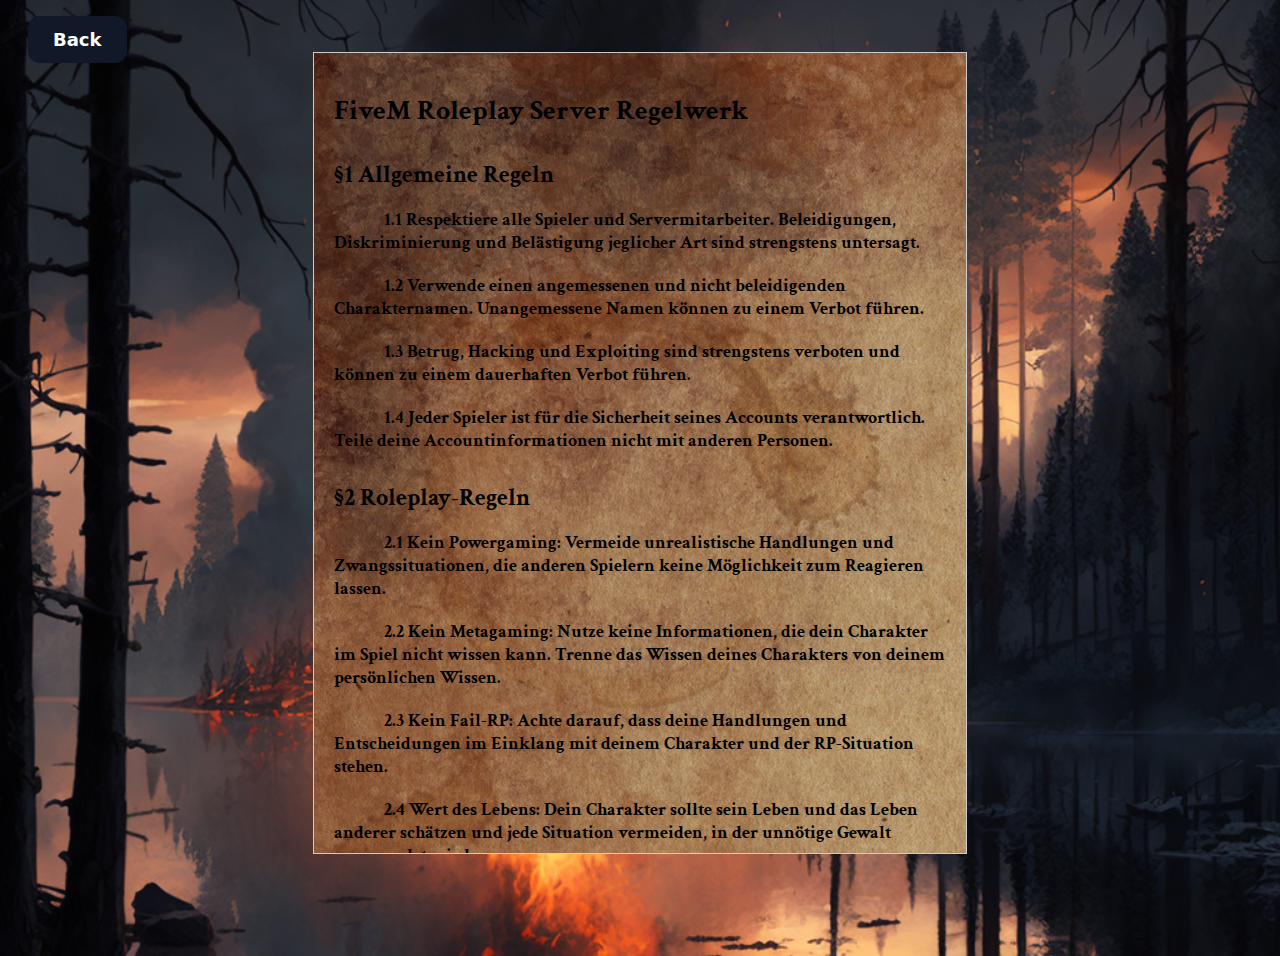
<file: regelwerk.html>
<!DOCTYPE html>
<html lang="en">
<head>
    <meta charset="UTF-8">
    <meta http-equiv="X-UA-Compatible" content="IE=edge">
    <meta name="viewport" content="width=device-width, initial-scale=1.0">
    <title>Regelwerk</title>
    <link rel="stylesheet" href="regel.css">
    <link rel="preconnect" href="https://fonts.googleapis.com">
    <link rel="preconnect" href="https://fonts.gstatic.com" crossorigin>
    <link href="https://fonts.googleapis.com/css2?family=Crimson+Text:ital,wght@0,400;0,700;1,400&display=swap" rel="stylesheet">

</head>
<body>


   <!--Button !-->
   <a href="index.html" class="button-40">Back</a>



    </ul>
    
    <div class="law-book">
        <h1>FiveM Roleplay Server Regelwerk</h1>

        <h2>§1 Allgemeine Regeln</h2>
        <p>1.1 Respektiere alle Spieler und Servermitarbeiter. Beleidigungen, Diskriminierung und Belästigung jeglicher Art sind strengstens untersagt.</p>
        <p>1.2 Verwende einen angemessenen und nicht beleidigenden Charakternamen. Unangemessene Namen können zu einem Verbot führen.</p>
        <p>1.3 Betrug, Hacking und Exploiting sind strengstens verboten und können zu einem dauerhaften Verbot führen.</p>
        <p>1.4 Jeder Spieler ist für die Sicherheit seines Accounts verantwortlich. Teile deine Accountinformationen nicht mit anderen Personen.</p>

        <h2>§2 Roleplay-Regeln</h2>
        <p>2.1 Kein Powergaming: Vermeide unrealistische Handlungen und Zwangssituationen, die anderen Spielern keine Möglichkeit zum Reagieren lassen.</p>
        <p>2.2 Kein Metagaming: Nutze keine Informationen, die dein Charakter im Spiel nicht wissen kann. Trenne das Wissen deines Charakters von deinem persönlichen Wissen.</p>
        <p>2.3 Kein Fail-RP: Achte darauf, dass deine Handlungen und Entscheidungen im Einklang mit deinem Charakter und der RP-Situation stehen.</p>
        <p>2.4 Wert des Lebens: Dein Charakter sollte sein Leben und das Leben anderer schätzen und jede Situation vermeiden, in der unnötige Gewalt angewendet wird.</p>

        <h2>§3 Kommunikationsregeln</h2>
        <p>3.1 In-Game-Chat: Der In-Game-Chat sollte für RP-Zwecke verwendet werden. Halte dich an deinen Charakter und vermeide OOC (Out-of-Character) Kommunikation.</p>
        <p>3.2 OOC-Chat: Wenn du OOC-Informationen teilen musst, verwende den dafür vorgesehenen OOC-Chat oder Discord.</p>
        <p>3.3 Voice-Chat: DerVoice-Chat sollte für RP-Zwecke verwendet werden. Achte darauf, keine störenden Hintergrundgeräusche zu haben und die Stimme deines Charakters konsistent zu halten.</p>
        <p>3.4 In-Game-Werbung: Werbung für andere Server, Websites oder Produkte ist im In-Game-Chat, Voice-Chat oder OOC-Chat nicht gestattet.</p>
        <h2>§4 Fahrzeugregeln</h2>
        <p>4.1 Realistisches Fahren: Fahrzeuge sollten auf eine realistische und sichere Weise gefahren werden. Achte auf Verkehrsregeln und Geschwindigkeitsbegrenzungen.</p>
        <p>4.2 Fahrzeugbeschädigung: Unnötige Beschädigung von Fahrzeugen ist verboten. Fahrzeuge sollten in gutem Zustand gehalten werden.</p>
        <p>4.3 Fahrzeugdiebstahl: Du darfst keine Fahrzeuge von anderen Spielern ohne vorherige RP-Interaktion stehlen.</p>
        <p>4.4 Fahrzeug-Spam: Spawne keine unnötigen oder unrealistischen Fahrzeuge, die das Spiel beeinträchtigen könnten.</p>
    
        <h2>§5 Waffenregeln</h2>
        <p>5.1 Realistischer Waffengebrauch: Waffen sollten auf eine realistische und sichere Weise verwendet werden. Achte darauf, keine unbeteiligten Personen oder Gebäude zu gefährden.</p>
        <p>5.2 Kein RDM (Random Deathmatch): Vermeide den Einsatz von Waffen, um andere Spieler ohne einen gültigen RP-Grund zu töten.</p>
        <p>5.3 Kein Waffen-Spam: Du solltest keine unnötigen oder unrealistischen Waffen spawnen oder verwenden, die das Spiel beeinträchtigen könnten.</p>
        <p>5.4 Waffenerwerb: Waffen sollten auf legale oder realistische Weise erworben werden. Du solltest keine Waffen direkt spawnen, es sei denn, dies ist für das RP erforderlich.</p>
    
        <h2>§6 Polizei- und Notfalldienstregeln</h2>
        <p>6.1 Realistisches RP: Spieler, die als Polizei- oder Notfalldienst-Charaktere spielen, sollten realistisches RP bieten und sich an ihre Rolle halten.</p>
        <p>6.2 Keine Selbstjustiz: Bürger-Charaktere sollten die Polizei oder den Notfalldienst rufen, anstatt selbst in gefährlichen Situationen einzugreifen.</p>
        <p>6.3 Prioritäten und Szenen: Achte darauf, aktuelle Prioritäten und Szenen zu respektieren und nicht unnötig zu stören.</p>
        <p>6.4 Kooperation: Arbeite mit anderen Polizei- oder Notfalldienst-Charakteren zusammen, um ein reibungsloses und realistisches RP-Erlebnis zu gewährleisten.</p>
    
        <h2>§7 Weitere Regeln</h2>
        <p>7.1 Änderungen am Regelwerk: Die Serveradministration behält sich das Recht vor, das Regelwerk jederzeit zu ändern. Achte darauf, dass du dich regelmäßig über Aktualisierungen informierst.</p>
        <p>7.2 Verantwortung für das eigene Handeln: Jeder Spieler ist für sein eigenes Verhalten und seine Handlungen im Spiel verantwortlich.</p>
        <p>7.3 Beschwerden und Konflikte: Bei Problemen oder Konflikten sollte zunächst versucht werden, diese untereinander zu klären. Sollte dies nicht möglich sein, wende dich an die Server-Administration.</p>
        <p>7.4 Neuen Spielern helfen: Erfahrene Spieler sollten neuen Spielern bei Fragen oder Unklarheiten helfen, um eine positive und einladende Atmosphäre auf dem Server zu fördern.</p>
        <p>7.5 Verbotene Gebiete: Zutritt zu bestimmten Gebieten kann eingeschränkt oder verboten sein. Achte darauf, diese Gebiete zu respektieren und nicht ohne Erlaubnis zu betreten.</p>
        <h2>§8 Sanktionen</h2>
        <p>8.1 Verwarnungen: Spieler, die gegen die Regeln verstoßen, können Verwarnungen erhalten. Bei wiederholten Verstößen können diese zu temporären oder dauerhaften Verboten führen.</p>
        <p>8.2 Temporäre Verbote: Spieler können für wiederholte oder schwerwiegende Regelverstöße temporär vom Server ausgeschlossen werden.</p>
        <p>8.3 Dauerhafte Verbote: Spieler können für schwerwiegende oder wiederholte Regelverstöße dauerhaft vom Server ausgeschlossen werden.</p>
        <p>8.4 Sanktionsentscheidungen: Die Server-Administration behält sich das Recht vor, Sanktionen nach eigenem Ermessen festzulegen und durchzusetzen.</p>
    
        <p>Für weitere Informationen oder Fragen wenden Sie sich bitte an die Server-Administration.</p>
    </div>
        
    
</body>
</html>
</file>
<file: regel.css>
/* Allgemeine Styles */
body {
    font-family: 'Crimson Text', serif;
    background-image: url(img/Suusenbinder_burning_Lake_in_the_forrest_high_quality_3afe29fa-cc37-44a5-8e3d-c6b39455f79a.png) ;
    background-size: cover;;
    padding: 20px;
    height: 100vh;
    overflow: hidden;
}

.law-book {
    background-image: url(img/pexels-pixabay-235985.jpg);
    border: 1px solid #ccc;
    padding: 20px;
    max-width: 800px;
    margin: 0 auto;
    height: calc(100vh - 140px); /* 140px für den Abstand von oben und unten */
    overflow-y: scroll;
    font-weight: 900;
}
h1 {
    font-size: 28px;
    margin-bottom: 20px;
}

h2 {
    font-size: 24px;
    margin-top: 30px;
    margin-bottom: 15px;
}

p {
    font-size: 18px;
    text-indent: 50px;
    margin-bottom: 20px;
}

/* Media Queries für verschiedene Bildschirmgrößen */

/* Smartphones */
@media only screen and (max-width: 480px) {
    .law-book {
        max-width: 90%;
    }
}

/* Tablets */
@media only screen and (min-width: 481px) and (max-width: 768px) {
    .law-book {
        max-width: 70%;
    }
}

/* Desktops und Laptops */
@media only screen and (min-width: 769px) {
    .law-book {
        max-width: 50%;
    }
}

.law-book::-webkit-scrollbar {
    width: 12px;
    height: 12px;
}

.law-book::-webkit-scrollbar-thumb {
    background-color: rgba(0, 0, 0, 0.5);
    border-radius: 10px;
}

.law-book::-webkit-scrollbar-track {
    background-color: rgba(255, 255, 255, 0.2);
    border-radius: 10px;
}

/*Button*/
.button-40 {
    background-color: #111827;
    border: 1px solid transparent;
    border-radius: .75rem;
    box-sizing: border-box;
    color: #FFFFFF;
    cursor: pointer;
    flex: 0 0 auto;
    font-family: "Inter var",ui-sans-serif,system-ui,-apple-system,system-ui,"Segoe UI",Roboto,"Helvetica Neue",Arial,"Noto Sans",sans-serif,"Apple Color Emoji","Segoe UI Emoji","Segoe UI Symbol","Noto Color Emoji";
    font-size: 1.125rem;
    font-weight: 600;
    line-height: 1.5rem;
    padding: .75rem 1.2rem;
    text-align: center;
    text-decoration: none #6B7280 solid;
    text-decoration-thickness: auto;
    transition-duration: .2s;
    transition-property: background-color,border-color,color,fill,stroke;
    transition-timing-function: cubic-bezier(.4, 0, 0.2, 1);
    user-select: none;
    -webkit-user-select: none;
    touch-action: manipulation;
    width: auto;
  }
  
  .button-40:hover {
    background-color: #374151;
  }
  
  .button-40:focus {
    box-shadow: none;
    outline: 2px solid transparent;
    outline-offset: 2px;
  }
  
  @media (min-width: 768px) {
    .button-40 {
      padding: .75rem 1.5rem;
    }
  }
</file>
